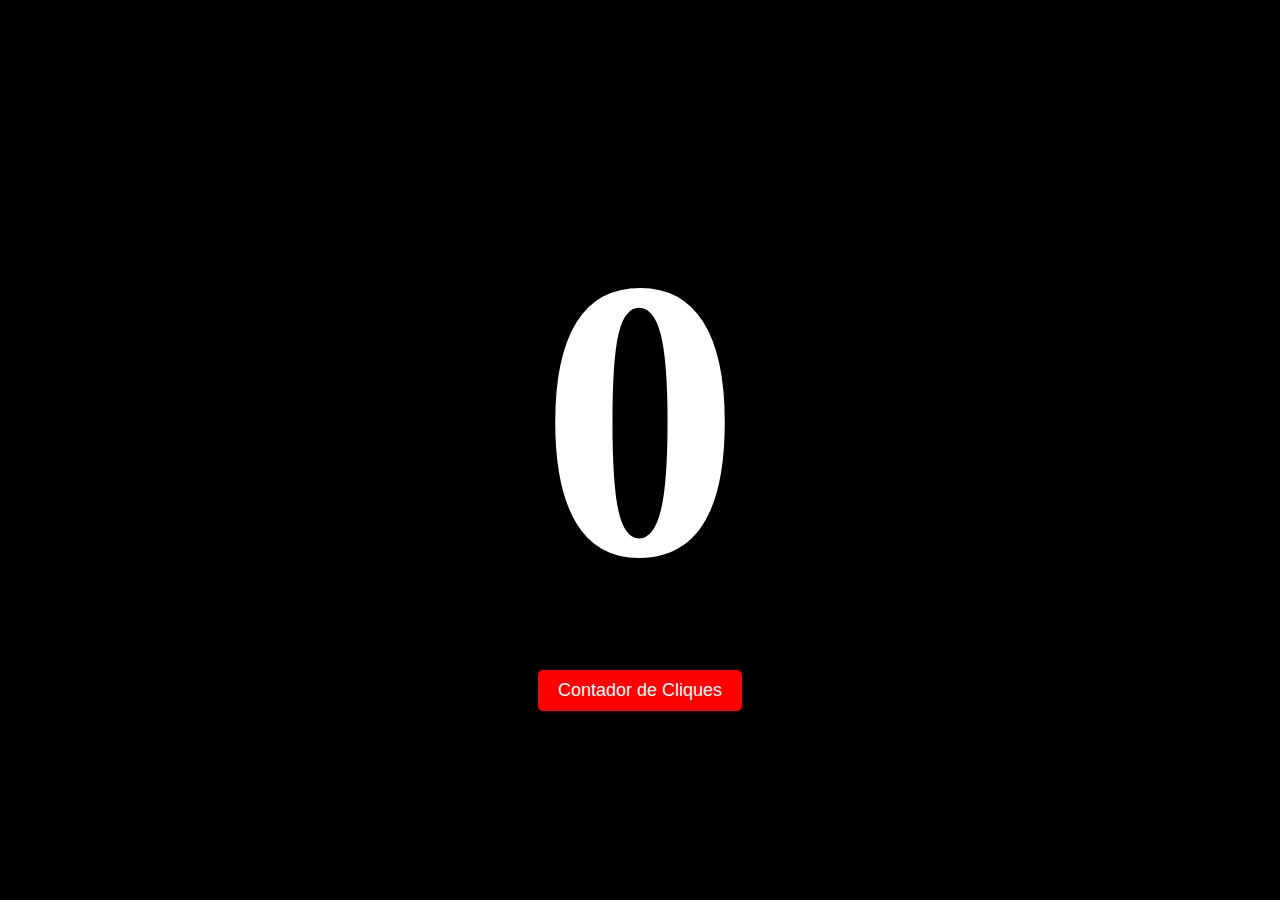
<file: index.html>
<!DOCTYPE html>
<html lang="en">
<head>
  <meta charset="UTF-8" />
  <meta name="viewport" content="width=device-width, initial-scale=1.0" />
  <title>Document</title>
  <link rel="stylesheet" href="style.css" />
</head>
<body>
  <h1 id="texto">0</h1>
  <button id="botao">Contador de Cliques</button> 
  <script src="script.js"></script>
</body>
</html>
</file>
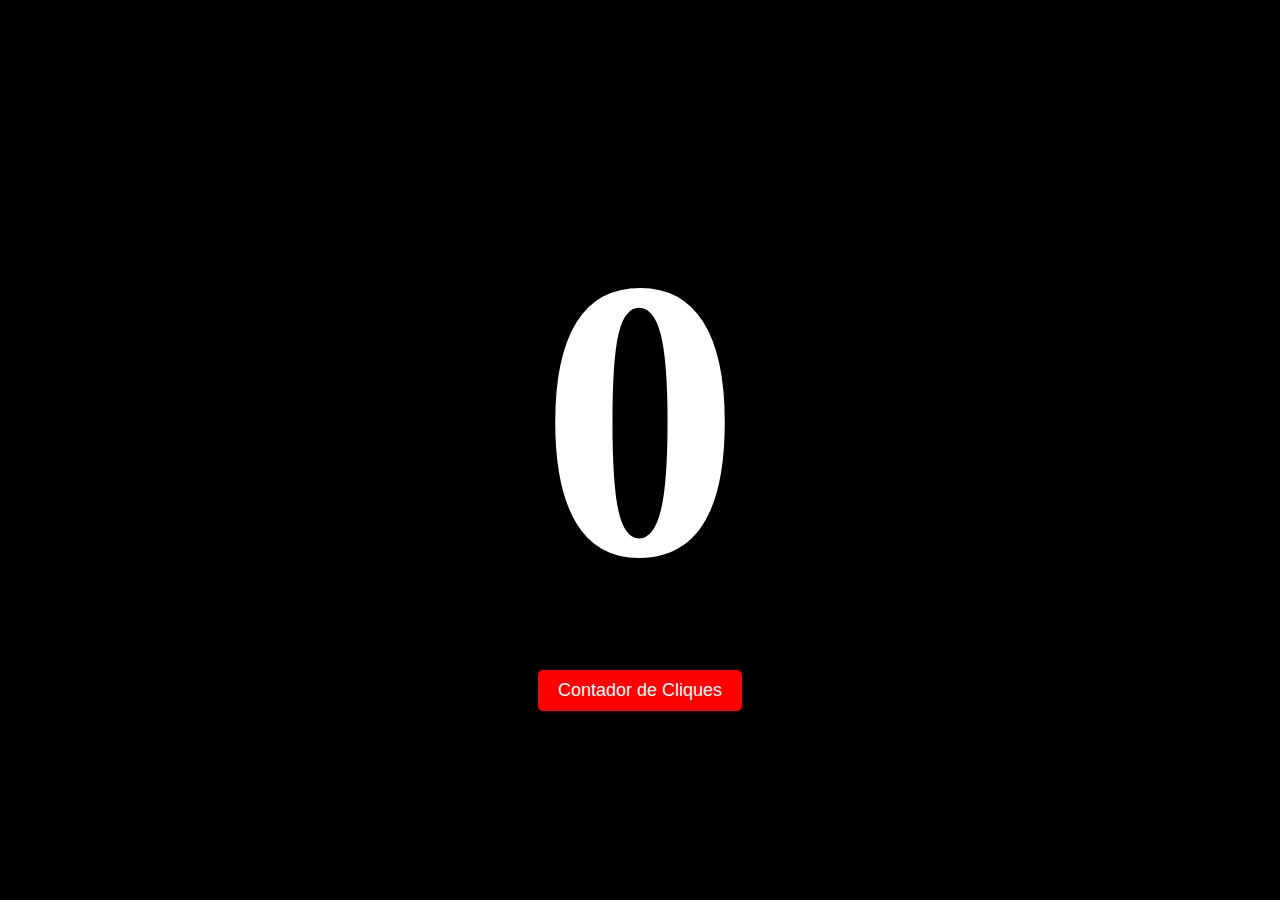
<file: exercicio1/index.html>
<!DOCTYPE html>
<html lang="en">
<head>
  <meta charset="UTF-8" />
  <meta name="viewport" content="width=device-width, initial-scale=1.0" />
  <title>Exercicio 1</title>
  <link rel="stylesheet" href="style.css" />
</head>
<body>
  <h1 id="texto">0</h1>
  <button id="botao">Contador de Cliques</button> 
  <script src="script.js"></script>
</body>
</html>
</file>
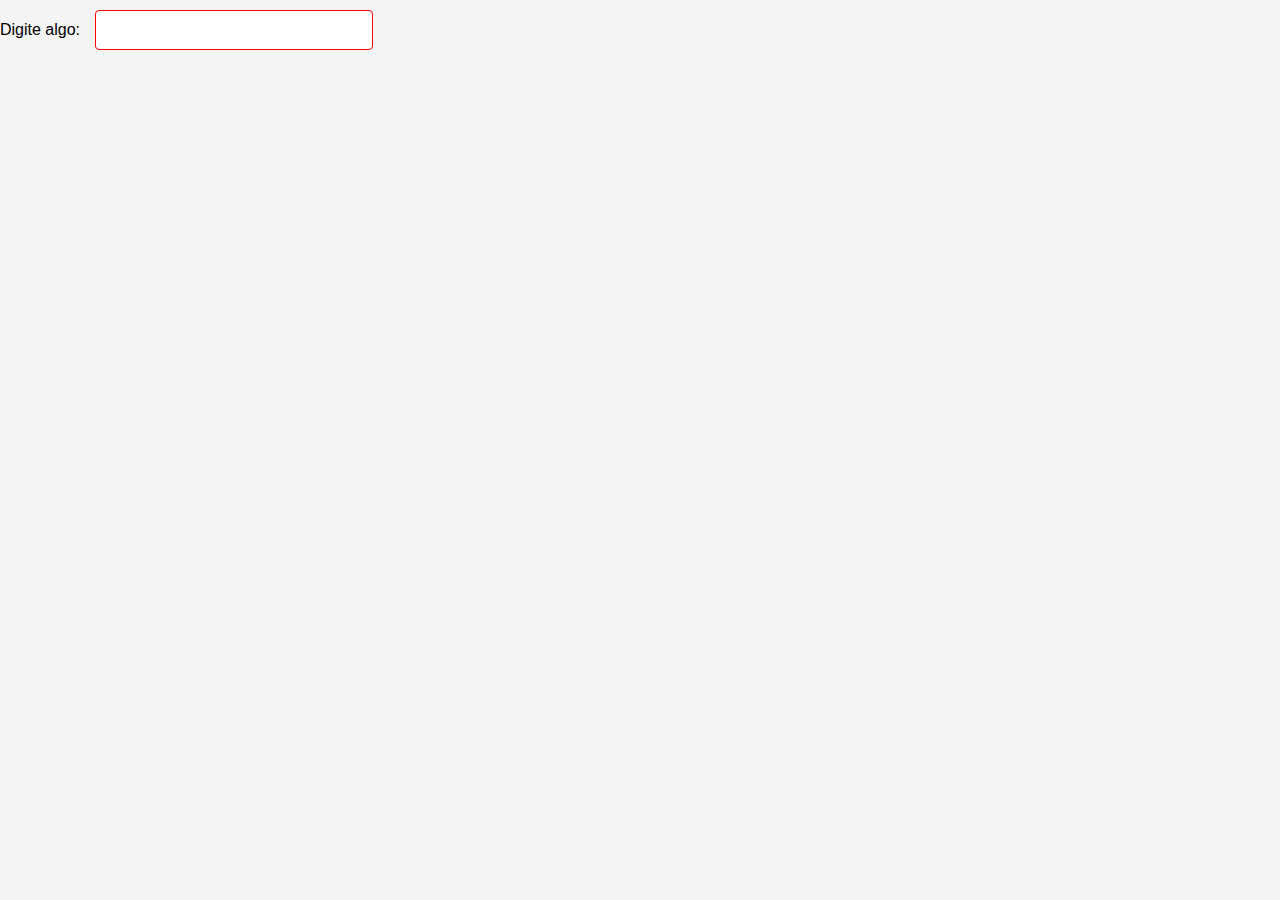
<file: exercicio2/index.html>
<!DOCTYPE html>
<html lang="pt-br">
<head>
<meta charset="UTF-8">
<meta name="viewport" content="width=device-width, initial-scale=1.0">
<title>Exercicio 2</title>
<link rel="stylesheet" href="style.css">
</head>
<body>

<label for="texto">Digite algo:</label>
<input type="text" id="texto">

<p id="mensagem"></p>


<script src="script.js"></script>
</body>
</html>
</file>
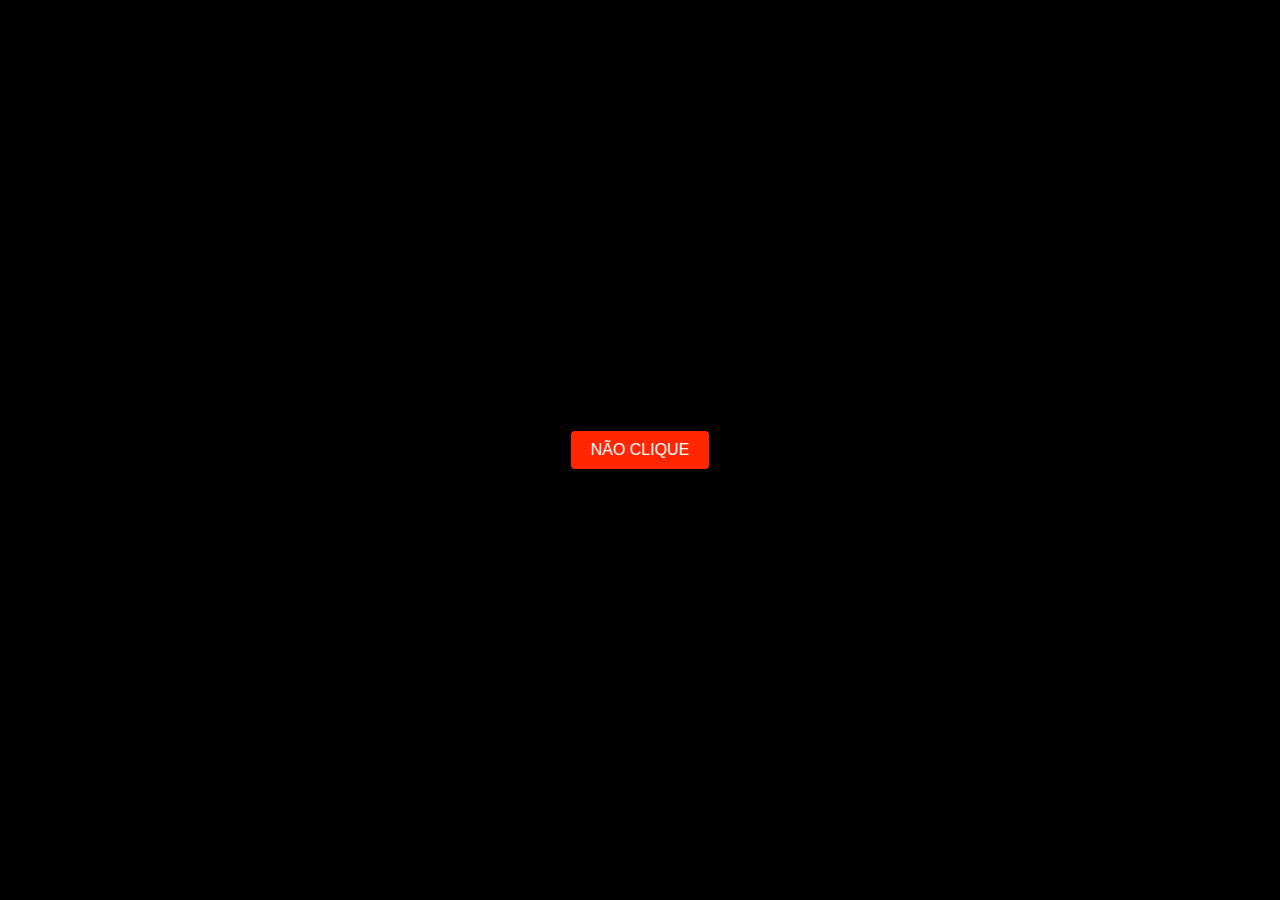
<file: exercicio3/index.html>
<!DOCTYPE html>
<html lang="en">
<head>
  <meta charset="UTF-8">
  <meta name="viewport" content="width=device-width, initial-scale=1.0">
  <title>Exercicio 3</title>
  <link rel="stylesheet" href="style.css">
</head>
<body>
  <button id="botao">NÃO CLIQUE</button>
  <script src="script.js"></script>
</body>
</html>
</file>
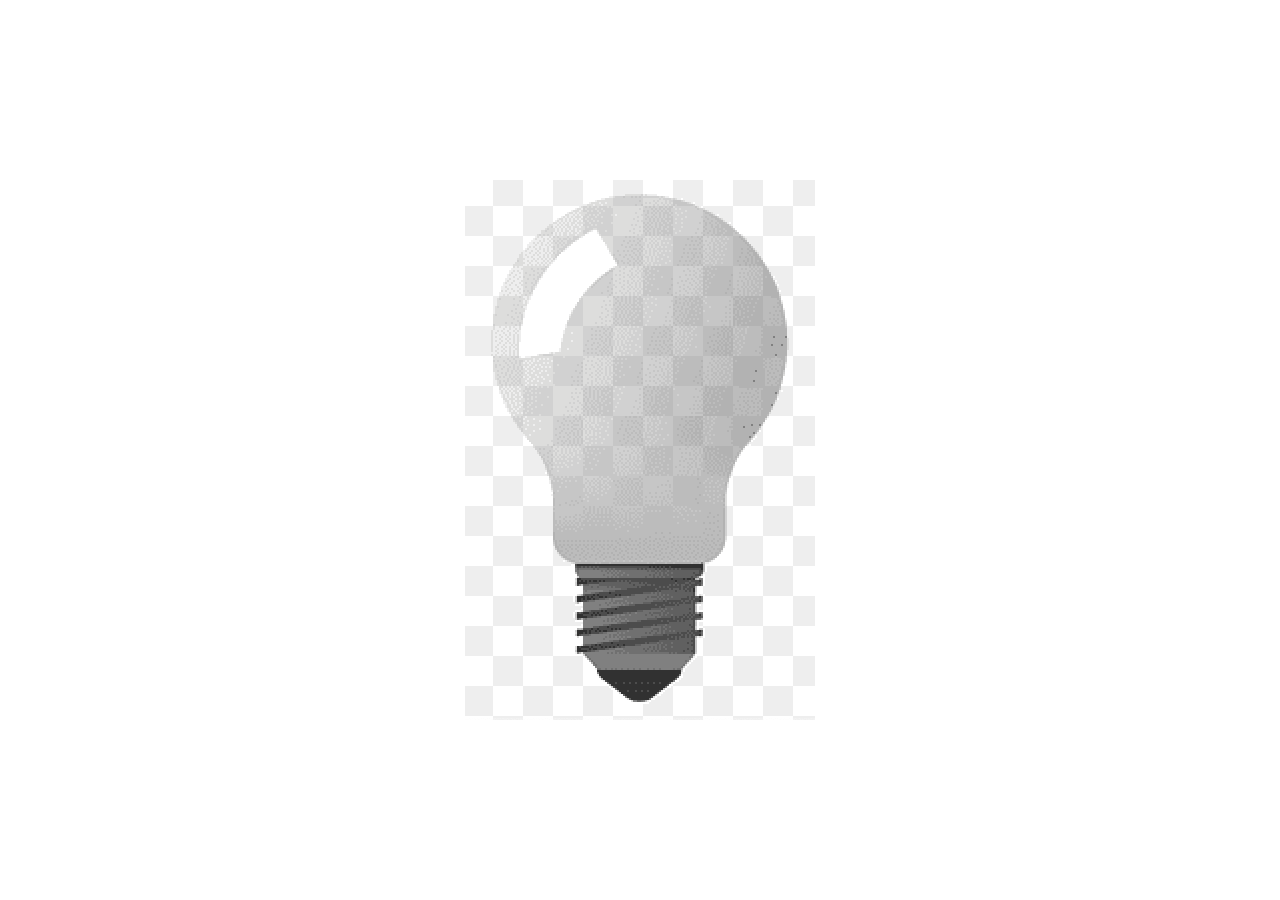
<file: exercicio4/index.html>
<!DOCTYPE html>
<html lang="en">
<head>
  <meta charset="UTF-8">
  <meta name="viewport" content="width=device-width, initial-scale=1.0">
  <title>Exercicio 4</title>
  <link rel="stylesheet" href="style.css">
</head>
<body>
  
  <img id="image" src="desligou.png" alt="lampada apagada">
  <script src="script.js"></script>
</body>
</html>
</file>
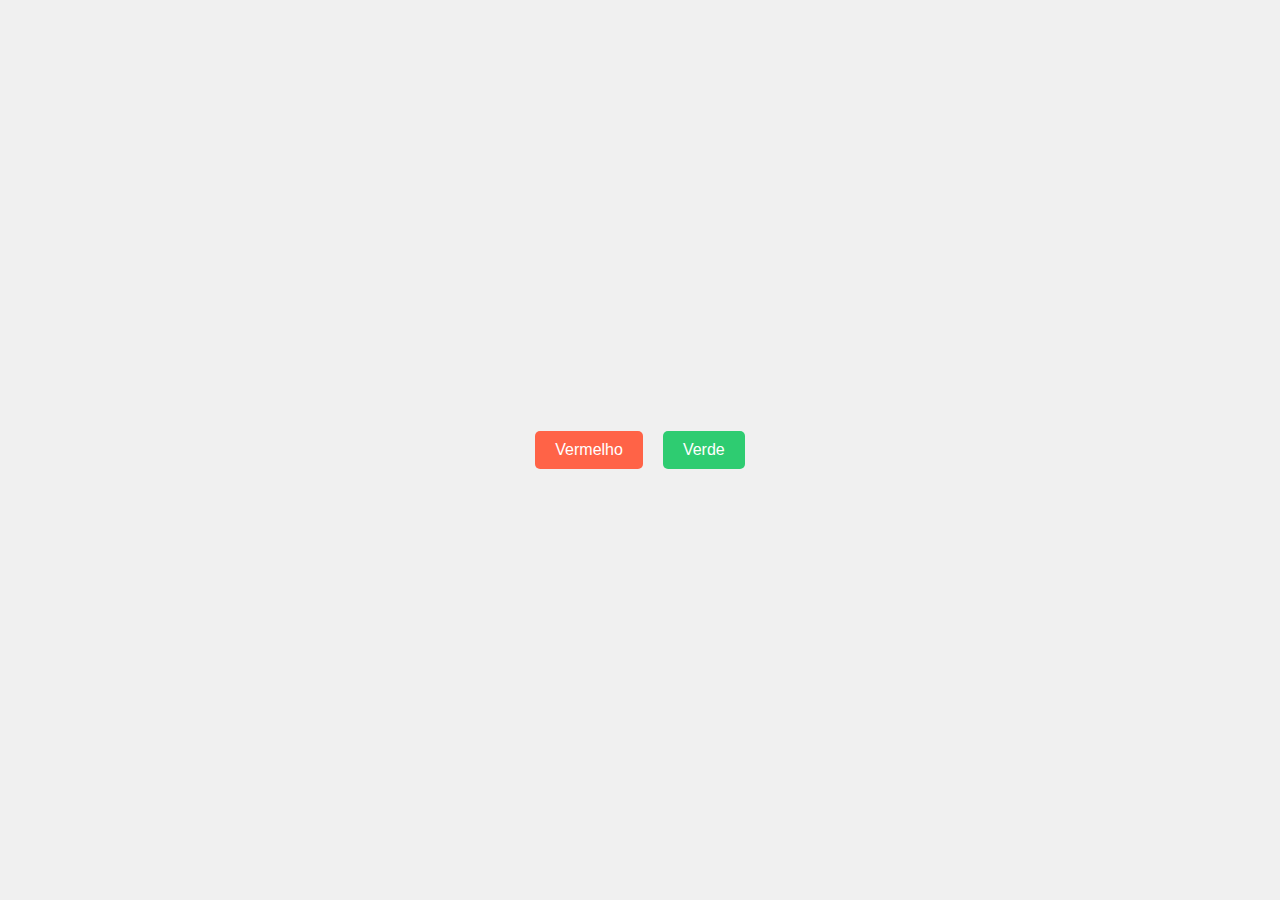
<file: exercicio5/index.html>
<!DOCTYPE html>
<html lang="en">
<head>
  <meta charset="UTF-8">
  <meta name="viewport" content="width=device-width, initial-scale=1.0">
  <title>Exercicio 5</title>
  <link rel="stylesheet" href="style.css">
</head>
<body>
  <button id="vermelho">Vermelho</button>
  <button id="verde">Verde</button>

  <script src="script.js"></script>
</body>
</html>
</file>
<file: style.css>
* {
  padding: 0;
  margin: 0;
}

body {
  background-color: black;
  display: flex;
  flex-direction: column;
  align-items: center;
  justify-content: center;
  height: 100vh;
}

h1 {
  color: white;
  text-align: center;
  font-size: 400px;
  margin-bottom: 20px;
}

button {
  padding: 10px 20px;
  font-size: 18px;
  border-radius: 5px;
  background-color: red;
  color: white;
  border: none;
  cursor: pointer;
}

button:hover {
  background-color: darkred;
}

button:active {
  background-color: maroon;
}
</file>
<file: exercicio1/style.css>
* {
  padding: 0;
  margin: 0;
}

body {
  background-color: black;
  display: flex;
  flex-direction: column;
  align-items: center;
  justify-content: center;
  height: 100vh;
}

h1 {
  color: white;
  text-align: center;
  font-size: 400px;
  margin-bottom: 20px;
}

button {
  padding: 10px 20px;
  font-size: 18px;
  border-radius: 5px;
  background-color: red;
  color: white;
  border: none;
  cursor: pointer;
}

button:hover {
  background-color: darkred;
}

button:active {
  background-color: maroon;
}
</file>
<file: exercicio2/style.css>
*{
  padding: 0;
  margin: 0;
}

body {
  font-family: Arial, sans-serif;
  background-color: #f4f4f4;
  margin: 0;
  padding: 0;
}

input{
  width: 20%;
  margin: 10px 10px;
  padding: 10px;
  font-size: 16px;
  border: 1px solid #ff0000;
  border-radius: 4px;
}
</file>
<file: exercicio3/style.css>
*{
  padding: 0;
  margin: 0;
}

body{
  display: flex;
  align-items: center;
  justify-content: center;
  height: 100vh;
  background-color: black;
}

#botao {
  display: flex;
  align-items: center;
  justify-content: center;
  background-color: #ff2600;
  color: #fff;
  padding: 10px 20px;
  font-size: 16px;
  border: none;
  border-radius: 4px;
  cursor: pointer;
}

#botao:hover {
  background-color: #ff4737;
}
</file>
<file: exercicio4/style.css>
*{
  padding: 0;
  margin: 0;
}

body{
  display: flex;
  justify-content: center;
  align-items: center;
  height: 100vh;
}
</file>
<file: exercicio5/style.css>
*{
  padding: 0;
  margin: 0;
}

body {
  font-family: Arial, sans-serif;
  background-color: #f0f0f0;
  margin: 0;
  padding: 0;
  display: flex;
  justify-content: center;
  align-items: center;
  height: 100vh;
}

button {
  padding: 10px 20px;
  border: none;
  border-radius: 5px;
  cursor: pointer;
  margin: 0 10px;
  font-size: 16px;
}

button#vermelho {
  background-color: #ff6347;
  color: #fff;
}

button#verde {
  background-color: #2ecc71;
  color: #fff;
}
</file>
